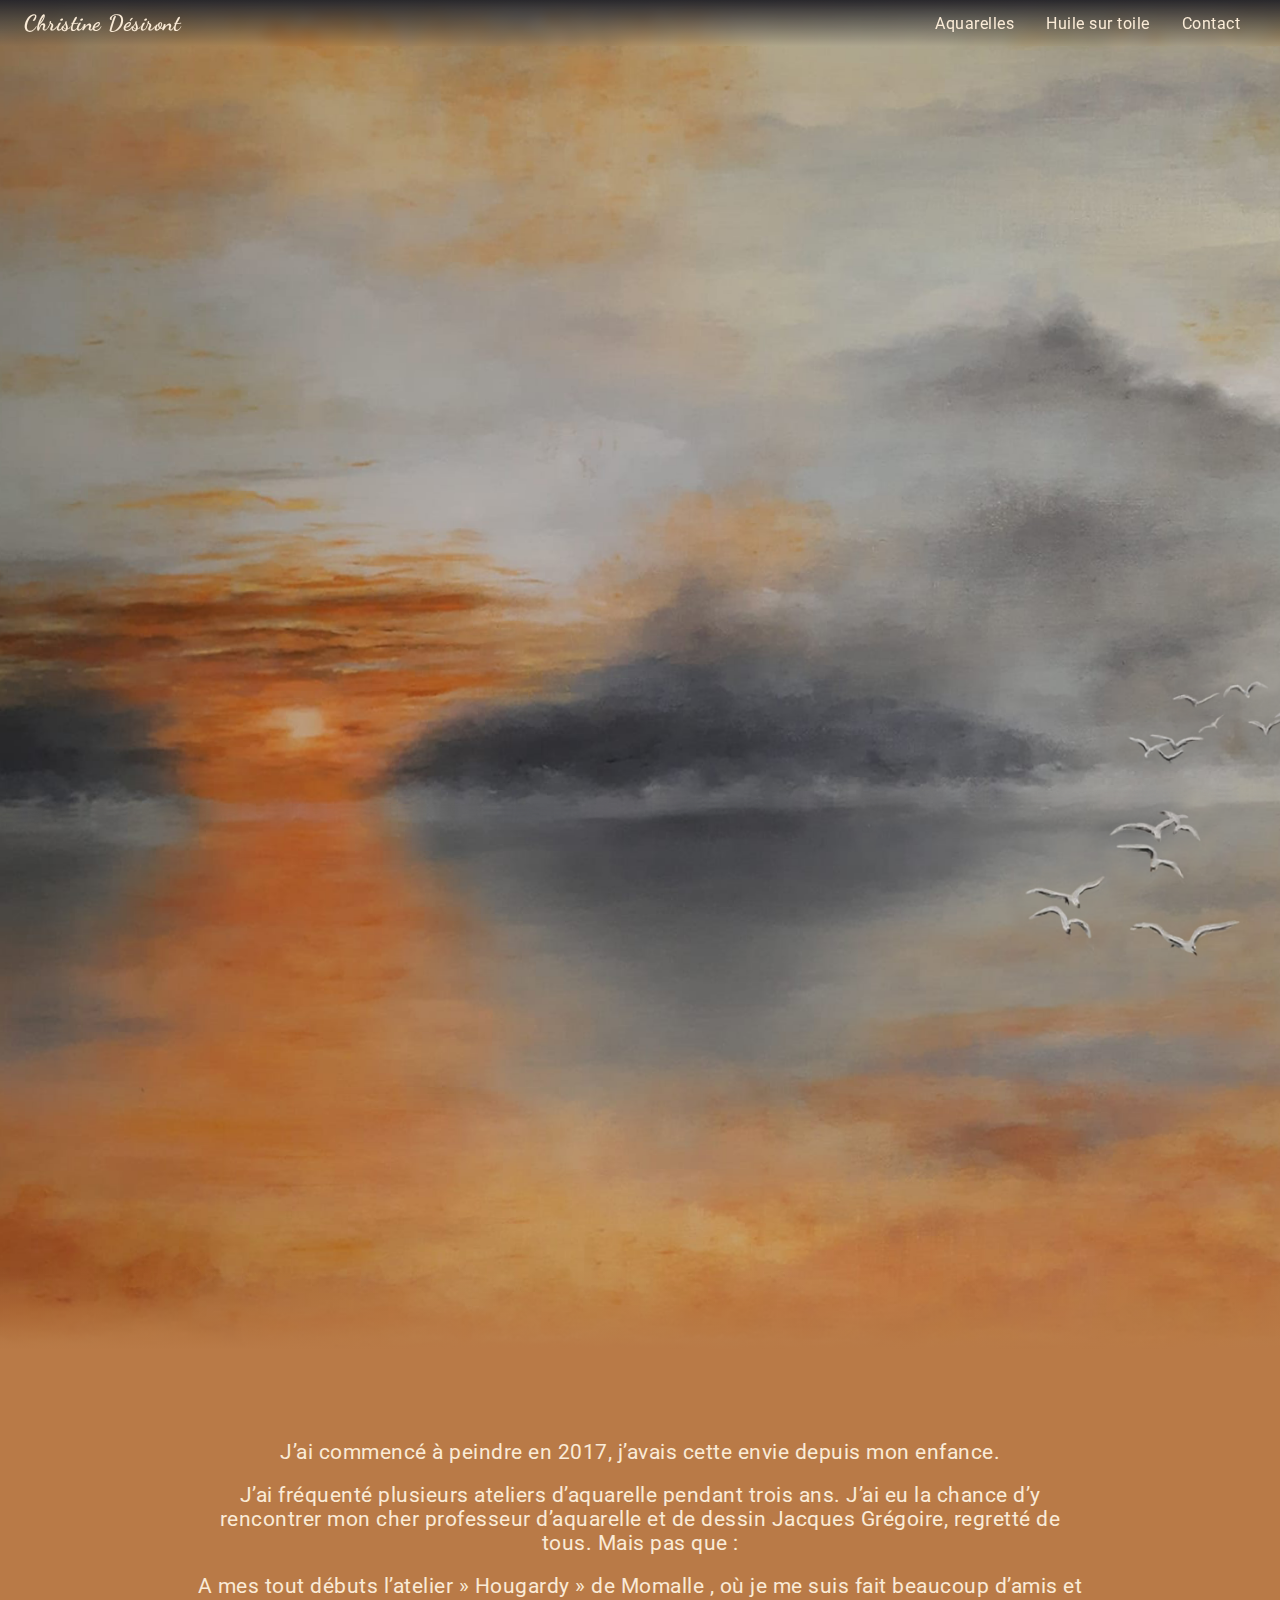
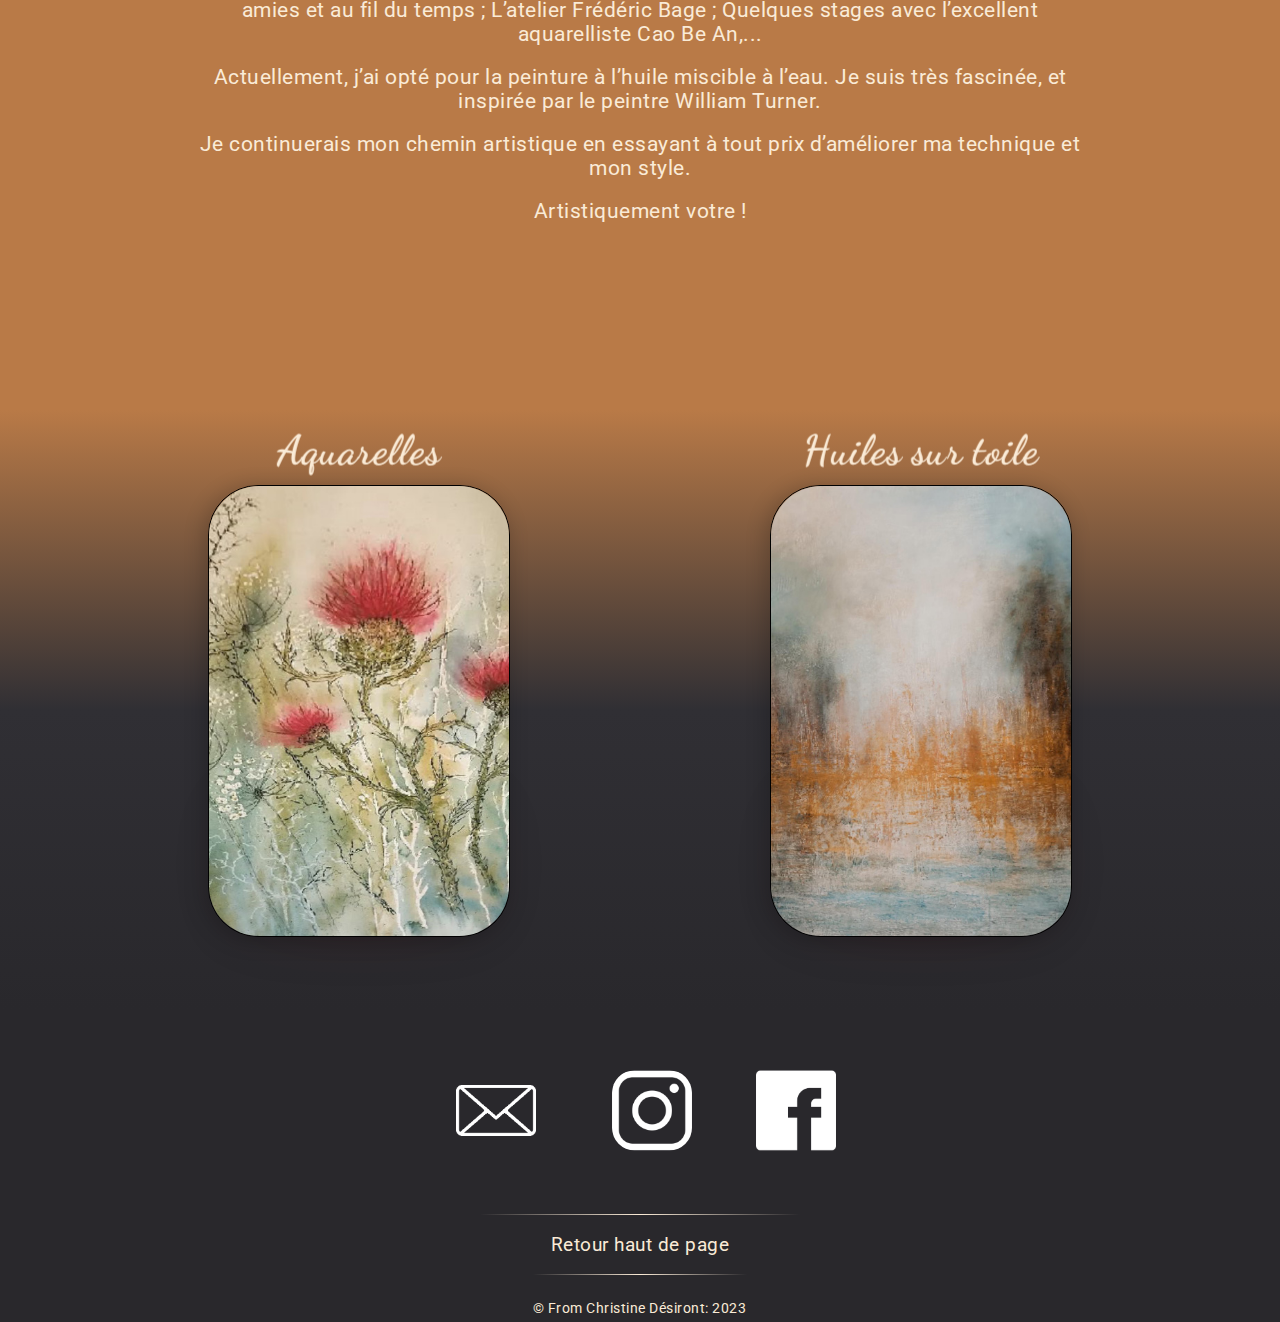
<file: index.html>
<!DOCTYPE html>
<html lang="fr">
<head>
    <meta charset="UTF-8">
    <meta name="viewport" content="width=device-width, initial-scale=1.0">
    <title>Christine Désiront</title>
    <link rel="stylesheet" href="./style.css">
    
    <script src="./appIndex.js" defer></script>
    <!-- <link rel="stylesheet" href="./CSS/styleCarteDynamique.css"> -->
</head>
<body>
    <nav class="navbar" role="navigation" >
        <div class="navbarLogo"><a href="/index.html">Christine Désiront</a></div>
        <ul class="navbarLinks">
            <li class="navLinks navbarAqua"><a href="index.html#aquarelles"> Aquarelles </a></li>
            <li class="navLinks navbarHuile"><a href="index.html#huiles"> Huile sur toile </a></li>
            <li class="navLinks navbarContact"><a href="index.html#contact"> Contact </a></li>
        </ul>
    </nav>
    <section class="paralax">
        <img class="imageBackground" src="./IMG/parallaxIndex/imageOriginal.png" alt="">
        <h1 class="lastName">Désiront</h1>
        <h1 class="firstName">Christine</h1>
        <img class="imageFront" src="./IMG/parallaxIndex/frontBas.png" alt="">
        <img class="imageOiseauBas" src="./IMG/parallaxIndex/oiseauBas.png" alt="">
        <img class="imageOiseauHaut" src="./IMG/parallaxIndex/oiseauHaut.png" alt="">
        <img class="imageOiseauMid" src="./IMG/parallaxIndex/oiseauMidSolo.png" alt="">
    </section>
    <section class="presentation">
        <p>J’ai commencé à peindre en 2017, j’avais cette envie depuis mon enfance.</p><br>
        <p>J’ai fréquenté plusieurs ateliers d’aquarelle pendant trois ans.
            J’ai eu la chance d’y rencontrer mon cher professeur d’aquarelle et de dessin Jacques Grégoire, regretté de tous.
            Mais pas que :</p><br>
            <p>A mes tout débuts l’atelier » Hougardy » de Momalle , où je me suis fait beaucoup d’amis et amies et au fil du temps ; 
                L’atelier Frédéric Bage ; Quelques stages avec l’excellent aquarelliste Cao Be An,...</p><br>
                <p>Actuellement, j’ai opté pour la peinture à l’huile miscible à l’eau.
                    Je suis très fascinée, et inspirée par le peintre William Turner.</p><br>
                    <p>Je continuerais mon chemin artistique en essayant à tout prix d’améliorer ma technique et mon style.</p><br>
                    <p> Artistiquement votre !</p>
    </section>
                <!-- ------------carte aquarelle et huile-------- -->
    <div id="aquarelles"></div>            
    <section class="CarteDyna">
        <div class="wrapper">
            <div class="single-card">
                <h2>Aquarelles</h2>
                <div class="front">
                    <img src="./IMG/Aquarelles/img1.jpg" alt=""></div>
                <div class="back">
                    <div class="content">
                        <p>Peintures à l'eau, translucides,</p>
                        <p>créant des œuvres lumineuses.</p>
                        <div class="container">
                            <div class="card">
                                <div class="contentCard">
                                    <a href="./HTML/Aquarelle.html" target="_blank" class="btnCard">Aquarelles</a>
                                </div>
                            </div>
                        </div>                        
                    </div>
                </div>
            </div>
        </div>
        <civ id="huiles"></civ>
        <div class="wrapper">
            <div class="single-card">
                <h2>Huiles sur toile</h2>
                <div class="front">
                    <img src="./IMG/Huile_sur_toile/Foret_sur_le_lac.jpg" alt=""></div>
                <div class="back">
                    <div class="content">
                        <p>Peintures à l'huile : technique </p> 
                        <p>artistique classique et durable.</p>
                        <div class="container">
                            <div class="card">
                                <div class="contentCard">
                                    <a href="./HTML/Huile.html" class="btnCard">Huiles sur toile</a>
                                </div>
                            </div>
                        </div>
                        <!-- <div class="btnAqua"><a href="" class="btnCard">Huile sur toile</a></div> -->
                    </div>
                </div>
            </div>
        </div>
    </section>
    <!-- --------------------------------CONTACT------------------------------------- -->
    <div id="contact"></div>
    <footer>
        <div class="iconSocial">
            <div class="containerSocial">
                <a href="mailto:christine-desiront@hotmail.com?subject=HTML link" ><img src="./IMG/Icones/mail.png" alt="" class="envelope"></a>
                <a href="https://www.instagram.com/christinedesiront/" target="_blank" ><img src="./IMG/Icones/instagramBlanc.png" alt="" class="insta"></a>
                <a href="https://www.facebook.com/christine.desiront" target="_blank" ><img src="./IMG/Icones/facebookBlanc.png" alt="" class="face"></a>
            </div>
        </div>
        <div class="deuxiemeTrait"></div>
        <div class="copyrightEtIcons">
            <div class="espaceFin">
                <li><a href="#" class="returnUp">Retour haut de page</a></li>
            </div>
            <div class="deuxiemeTrait01"></div>
            <div class="copyright">
                <span>© From Christine Désiront: 2023</span>
            </div>            
        </div>
    </footer>
    
</body>
</html>
</file>
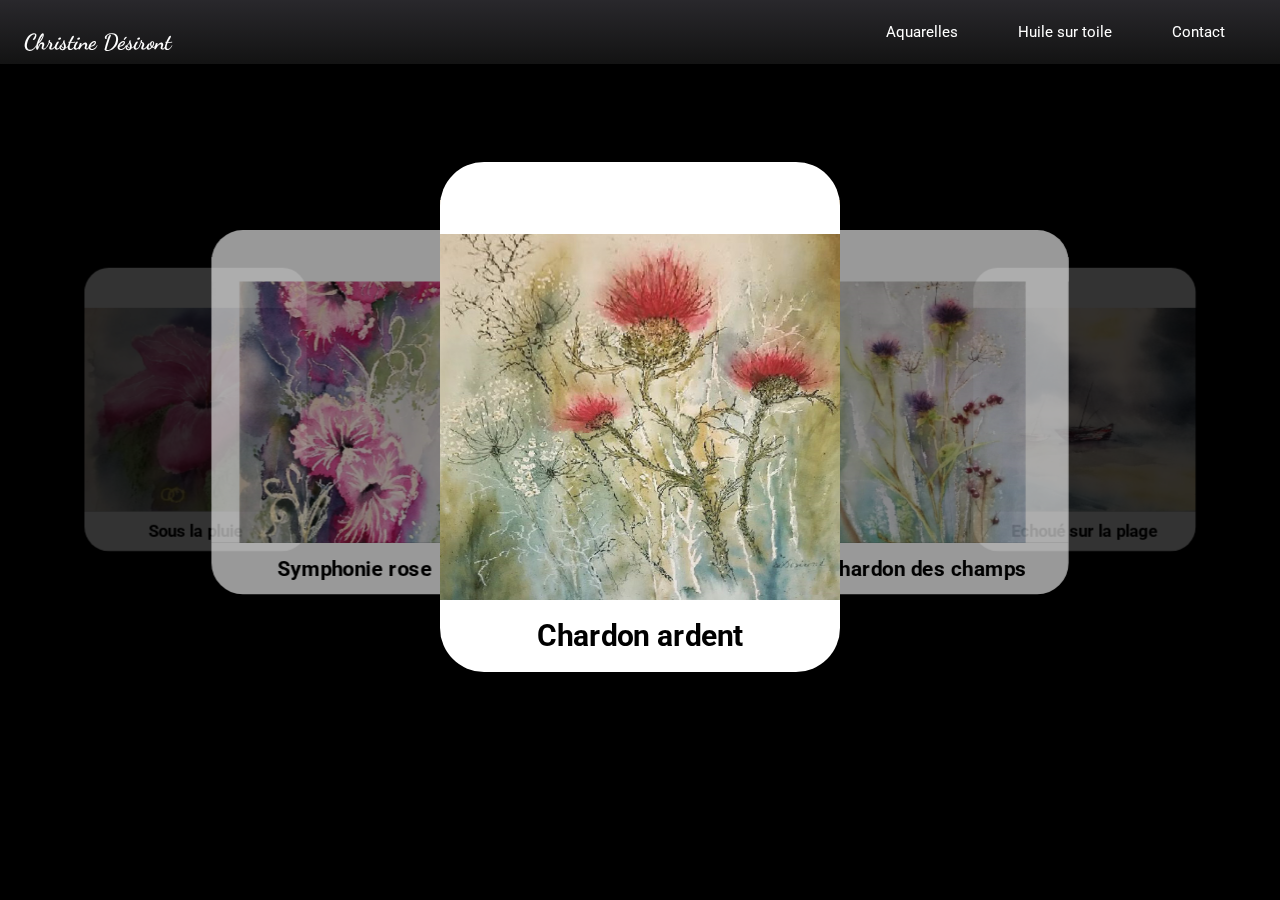
<file: HTML/Aquarelle.html>
<!DOCTYPE html>
<html lang="en">
<head>
    <meta charset="UTF-8">
    <meta name="viewport" content="width=device-width, initial-scale=1.0">
    <link rel="stylesheet" href="../CSS/stylePicture.css">
    <link rel="stylesheet" href="https://cdnjs.cloudflare.com/ajax/libs/materialize/1.0.0/css/materialize.min.css">
    <link rel="stylesheet" href="../CSS/lightbox.css">
    <title>Aquarelles</title>
</head>
<body>
    <nav class="navbar" role="navigation" >
        <div class="navbarLogo"><a href="/index.html">Christine Désiront</a></div>
        <ul class="navbarLinks">
            <li class="navLinks navbarAqua"><a href="/index.html#aquarelles"> Aquarelles </a></li>
            <li class="navLinks navbarHuile"><a href="/index.html#huiles"> Huile sur toile </a></li>
            <li class="navLinks navbarContact"><a href="/index.html#contact"> Contact </a></li>
        </ul>
    </nav>
    <div class="carousel">
        <div class="carousel-item" id="Photo-1">
            <a class="example-image-link" href="../IMG/Aquarelles/img1.jpg" data-lightbox="example-1">
                <span> </span>
                <img class="example-image" src="../IMG/Aquarelles/img1.jpg">
                <h3>Chardon ardent</h3>
            </a>
        </div>
        <div class="carousel-item" id="Photo-2">
            <a class="example-image-link" href="../IMG/Aquarelles/img2.jpg" data-lightbox="example-1">
                <span> </span>
                <img class="example-image" src="../IMG/Aquarelles/img2.jpg">
                <h3>Chardon des champs</h3>
            </a>
        </div>
        <div class="carousel-item" id="Photo-3">
            <a class="example-image-link" href="../IMG/Aquarelles/img3.jpg" data-lightbox="example-1">
                <span> </span>
                <img class="example-image" src="../IMG/Aquarelles/img3.jpg">
                <h3>Echoué sur la plage</h3>
            </a>
        </div>
        <div class="carousel-item" id="Photo-4">
            <a class="example-image-link" href="../IMG/Aquarelles/img4.jpg" data-lightbox="example-1"> 
                <span> </span>
                <img class="example-image" src="../IMG/Aquarelles/img4.jpg">
                <h3>Fleur des talus</h3>
            </a>
        </div>
        <div class="carousel-item" id="Photo-5">
            <a class="example-image-link" href="../IMG/Aquarelles/img5.jpg" data-lightbox="example-1">
                <span> </span>
                <img class="example-image" src="../IMG/Aquarelles/img5.jpg">
                <h3>Le chemain</h3>
            </a>
        </div>
        <div class="carousel-item" id="Photo-6">
            <a class="example-image-link" href="../IMG/Aquarelles/img6.jpg" data-lightbox="example-1">
                <span> </span>
                <img class="example-image" src="../IMG/Aquarelles/img6.jpg">
                <h3>Paisible</h3>
            </a>
        </div>
        <div class="carousel-item" id="Photo-7">
            <a class="example-image-link" href="../IMG/Aquarelles/img7.jpg" data-lightbox="example-1">
                <span> </span>
                <img class="example-image" src="../IMG/Aquarelles/img7.jpg">
                <h3>Rouge de tunisie</h3>
            </a>
        </div>
        <div class="carousel-item" id="Photo-8">
            <a class="example-image-link" href="../IMG/Aquarelles/img8.jpg" data-lightbox="example-1">
                <span> </span>
                <img class="example-image" src="../IMG/Aquarelles/img8.jpg">
                <h3>Sous la pluie</h3>
            </a>
        </div>
        <div class="carousel-item" id="Photo-9">
            <a class="example-image-link" href="../IMG/Aquarelles/img9.jpg" data-lightbox="example-1">
                <span> </span>
                <img class="example-image" src="../IMG/Aquarelles/img9.jpg">
                <h3>Symphonie rose</h3>
            </a>
        </div>
    </div>
    <script src="../JS/lightbox-plus-jquery.min.js"></script>
    <script src="https://code.jquery.com/jquery-3.4.1.js" ></script>
    <script src="https://cdnjs.cloudflare.com/ajax/libs/materialize/1.0.0/js/materialize.min.js"></script>
    <script src="../JS/aquarelle.js"></script>
</body>
</html>
</file>
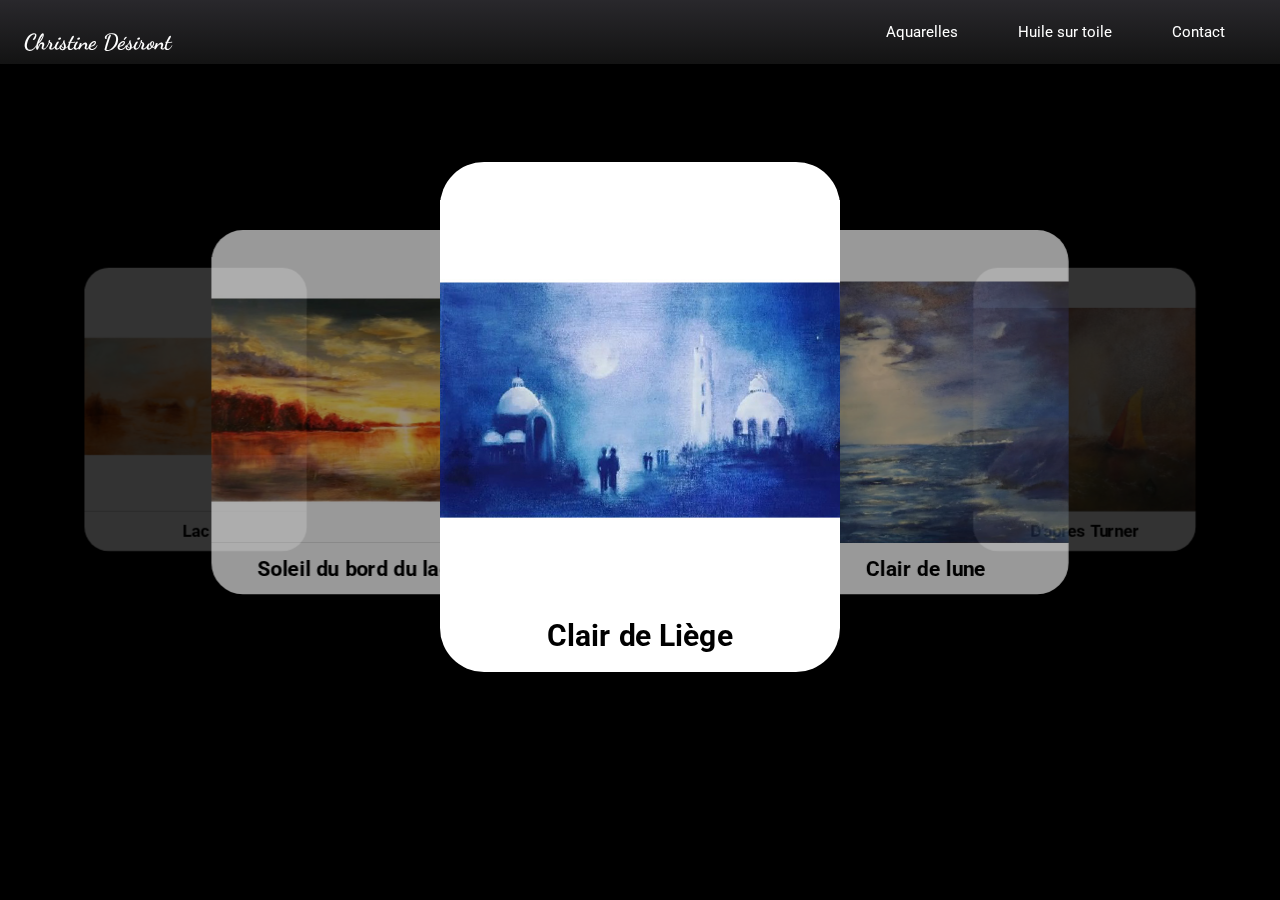
<file: HTML/Huile.html>
<!DOCTYPE html>
<html lang="en">
<head>
    <meta charset="UTF-8">
    <meta name="viewport" content="width=device-width, initial-scale=1.0">
    <link rel="stylesheet" href="../CSS/stylePicture.css">
    <link rel="stylesheet" href="https://cdnjs.cloudflare.com/ajax/libs/materialize/1.0.0/css/materialize.min.css">
    <link rel="stylesheet" href="../CSS/lightbox.css">
    <title>Aquarelles</title>
</head>
<body>
    <nav class="navbar" role="navigation" >
        <div class="navbarLogo"><a href="/index.html">Christine Désiront</a></div>
        <ul class="navbarLinks">
            <li class="navLinks navbarAqua"><a href="/HTML/Aquarelle.html"> Aquarelles </a></li>
            <li class="navLinks navbarHuile"><a href="/index.html#huiles"> Huile sur toile </a></li>
            <li class="navLinks navbarContact"><a href="/index.html#contact"> Contact </a></li>
        </ul>
    </nav>
    <div class="carousel">
        <div class="carousel-item" id="Photo-1">
            <a class="example-image-link" href="../IMG/Huile_sur_toile/Clair_de_Liege.jpg" data-lightbox="example-1">
                <span> </span>
                <img class="example-image" src="../IMG/Huile_sur_toile/Clair_de_Liege.jpg">
                <h3>Clair de Liège</h3>
            </a>
        </div>
        <div class="carousel-item" id="Photo-2">
            <a class="example-image-link" href="../IMG/Huile_sur_toile/Clair_de_lune.jpg" data-lightbox="example-1">
                <span> </span>
                <img class="example-image" src="../IMG/Huile_sur_toile/Clair_de_lune.jpg">
                <h3>Clair de lune</h3>
            </a>
        </div>
        <div class="carousel-item" id="Photo-3">
            <a class="example-image-link" href="../IMG/Huile_sur_toile/D_apres_Turner.jpg" data-lightbox="example-1">
                <span> </span>
                <img class="example-image" src="../IMG/Huile_sur_toile/D_apres_Turner.jpg">
                <h3>D'apres Turner</h3>
            </a>
        </div>
        <div class="carousel-item" id="Photo-4">
            <a class="example-image-link" href="../IMG/Huile_sur_toile/Fagne.jpg" data-lightbox="example-1"> 
                <span> </span>
                <img class="example-image" src="../IMG/Huile_sur_toile/Fagne.jpg">
                <h3>Fagne</h3>
            </a>
        </div>
        <div class="carousel-item" id="Photo-5">
            <a class="example-image-link" href="../IMG/Huile_sur_toile/Foret_bleu.jpg" data-lightbox="example-1">
                <span> </span>
                <img class="example-image" src="../IMG/Huile_sur_toile/Foret_bleu.jpg">
                <h3>Foret bleu</h3>
            </a>
        </div>
        <div class="carousel-item" id="Photo-6">
            <a class="example-image-link" href="../IMG/Huile_sur_toile/Foret_sur_le_lac.jpg" data-lightbox="example-1">
                <span> </span>
                <img class="example-image" src="../IMG/Huile_sur_toile/Foret_sur_le_lac.jpg">
                <h3>Foret sur le lac</h3>
            </a>
        </div>
        <div class="carousel-item" id="Photo-7">
            <a class="example-image-link" href="../IMG/Huile_sur_toile/Funeraille_en_mer.jpg" data-lightbox="example-1">
                <span> </span>
                <img class="example-image" src="../IMG/Huile_sur_toile/Funeraille_en_mer.jpg">
                <h3>Funeraille en mer</h3>
            </a>
        </div>
        <div class="carousel-item" id="Photo-8">
            <a class="example-image-link" href="../IMG/Huile_sur_toile/Inspiration_Kandinsky.jpg" data-lightbox="example-1">
                <span> </span>
                <img class="example-image" src="../IMG/Huile_sur_toile/Inspiration_Kandinsky.jpg">
                <h3>Inspiration Kandinsky</h3>
            </a>
        </div>
        <div class="carousel-item" id="Photo-9">
            <a class="example-image-link" href="../IMG/Huile_sur_toile/Inspiration_Turner.jpg" data-lightbox="example-1">
                <span> </span>
                <img class="example-image" src="../IMG/Huile_sur_toile/Inspiration_Turner.jpg">
                <h3>Inspiration_Turner</h3>
            </a>
        </div>
        <div class="carousel-item" id="Photo-10">
            <a class="example-image-link" href="../IMG/Huile_sur_toile/La_medina.jpg" data-lightbox="example-1">
                <span> </span>
                <img class="example-image" src="../IMG/Huile_sur_toile/La_medina.jpg">
                <h3>La Médina</h3>
            </a>
        </div>
        <div class="carousel-item" id="Photo-11">
            <a class="example-image-link" href="../IMG/Huile_sur_toile/Le_photographe.jpg" data-lightbox="example-1">
                <span> </span>
                <img class="example-image" src="../IMG/Huile_sur_toile/Le_photographe.jpg">
                <h3>Le photographe</h3>
            </a>
        </div>
        <div class="carousel-item" id="Photo-12">
            <a class="example-image-link" href="../IMG/Huile_sur_toile/Les_voiliers.jpg" data-lightbox="example-1">
                <span> </span>
                <img class="example-image" src="../IMG/Huile_sur_toile/Les_voiliers.jpg">
                <h3>Les voiliers</h3>
            </a>
        </div>
        <div class="carousel-item" id="Photo-13">
            <a class="example-image-link" href="../IMG/Huile_sur_toile/Lever_de_soleil_sur_Alicante.jpg" data-lightbox="example-1">
                <span> </span>
                <img class="example-image" src="../IMG/Huile_sur_toile/Lever_de_soleil_sur_Alicante.jpg">
                <h3>Soleil sur Alicante</h3>
            </a>
        </div>
        <div class="carousel-item" id="Photo-14">
            <a class="example-image-link" href="../IMG/Huile_sur_toile/Maree_basse.jpg" data-lightbox="example-1">
                <span> </span>
                <img class="example-image" src="../IMG/Huile_sur_toile/Maree_basse.jpg">
                <h3>Marée basse</h3>
            </a>
        </div>
        <div class="carousel-item" id="Photo-15">
            <a class="example-image-link" href="../IMG/Huile_sur_toile/Naufrage.jpg" data-lightbox="example-1">
                <span> </span>
                <img class="example-image" src="../IMG/Huile_sur_toile/Naufrage.jpg">
                <h3>Naufrage</h3>
            </a>
        </div>
        <div class="carousel-item" id="Photo-16">
            <a class="example-image-link" href="../IMG/Huile_sur_toile/Nuage.jpg" data-lightbox="example-1">
                <span> </span>
                <img class="example-image" src="../IMG/Huile_sur_toile/Nuage.jpg">
                <h3>Nuage</h3>
            </a>
        </div>
        <div class="carousel-item" id="Photo-17">
            <a class="example-image-link" href="../IMG/Huile_sur_toile/Passe_glorieux.jpg" data-lightbox="example-1">
                <span> </span>
                <img class="example-image" src="../IMG/Huile_sur_toile/Passe_glorieux.jpg">
                <h3>Passé glorieux</h3>
            </a>
        </div>
        <div class="carousel-item" id="Photo-18">
            <a class="example-image-link" href="../IMG/Huile_sur_toile/Reflet.jpg" data-lightbox="example-10">
                <span> </span>
                <img class="example-image" src="../IMG/Huile_sur_toile/Reflet.jpg">
                <h3>Reflet</h3>
            </a>
        </div>
        <div class="carousel-item" id="Photo-19">
            <a class="example-image-link" href="../IMG/Huile_sur_toile/Plage.jpg" data-lightbox="example-1">
                <span> </span>
                <img class="example-image" src="../IMG/Huile_sur_toile/Plage.jpg">
                <h3>Plage</h3>
            </a>
        </div>
        <div class="carousel-item" id="Photo-20">
            <a class="example-image-link" href="../IMG/Huile_sur_toile/Un_lac.jpg" data-lightbox="example-1">
                <span> </span>
                <img class="example-image" src="../IMG/Huile_sur_toile/Un_lac.jpg">
                <h3>Lac</h3>
            </a>
        </div>
        <div class="carousel-item" id="Photo-21">
            <a class="example-image-link" href="../IMG/Huile_sur_toile/Soleil au bord du lac.jpg" data-lightbox="example-1">
                <span> </span>
                <img class="example-image" src="../IMG/Huile_sur_toile/Soleil au bord du lac.jpg">
                <h3>Soleil du bord du lac</h3>
            </a>
        </div>
    </div>
    <script src="../JS/lightbox-plus-jquery.min.js"></script>
    <script src="https://code.jquery.com/jquery-3.4.1.js" ></script>
    <script src="https://cdnjs.cloudflare.com/ajax/libs/materialize/1.0.0/js/materialize.min.js"></script>
    <script src="../JS/aquarelle.js"></script>
</body>
</html>
</file>
<file: style.css>
/*-------------------Lien du font-family-----------------*/
@import url('https://fonts.googleapis.com/css2?family=Roboto:wght@300;400;500;700;900&display=swap');
@import url('https://fonts.googleapis.com/css2?family=Dancing+Script:wght@400;500;600;700&display=swap');
@import url('https://fonts.googleapis.com/css2?family=Pacifico&display=swap');

html{
    scroll-behavior: smooth;
}
/* ------------------------Reset ---------------------------*/
*,::after,::before {
    margin: 0;
    padding: 0;
    list-style: none;
    text-decoration: none;
    color:antiquewhite;
    /* border: 1px solid red; */
}
/* a{
    color:#000000;
} */
body {
    font-family: "roboto" , sans-serif ;
    padding: 0;
    margin: 0;
    letter-spacing: 0.5px;
}

/*----------------------- navbar ------------------------*/

.navbar {
    justify-content: flex-end;
    padding-top: 10px;
    padding-bottom: 10px;
    width: 100vw;
    z-index: 100;
    position:fixed;
    display: flex;   
    background: linear-gradient(to bottom, #29282c, transparent);
    backdrop-filter: blur(5px);
}

.navbarLinks{
    width: 70%;
    display: flex;
    gap: 2rem;
    align-items: center;
    justify-content: flex-end;
    padding-right: 40px;
}
.navbarLogo {
    width: 35%;
    font-family: 'Dancing Script' , sans-serif;
    font-weight: 700;
    font-size: 22px;
    padding-left: 24px;
}
/* -----------------Paralax accueil------------- */
.paralax{
    position: relative; 
    width: 100%;
    height: 150vh;
    display: flex;
    justify-content: center;
    align-items: center;
    overflow: hidden;
}
.paralax img {
    pointer-events: none;
    position: absolute;
    top: 0;
    left: 0;
    width:100%;
    height: 100%;
    object-fit: cover;
}
.imageBackground{
    z-index: 0;
}
.lastName{
    transform: translateY(930px) ;
    position: absolute;
    z-index: 1;
    font-family: 'Dancing Script' , sans-serif;
    font-size: 150px;
    font-weight: 900;
    white-space: nowrap;
}
.firstName{
    transform: translateY(810px) ;
    white-space: nowrap;
    position: absolute;
    z-index: 1;
    font-family: 'Dancing Script' , sans-serif;
    font-size: 150px;
    font-weight: 900;
}
.imageFront{
    transform: translateY(5px);
    z-index: 2;
}
.imageCrabe01{
    transform: translateY(5px);
    z-index: 20;
}
.imageCrabe02{
    transform: translateY(5px);
    z-index: 20;
}
.imageOiseauBas{
    z-index: 4;
}
.imageOiseauHaut{
    z-index: 4;
}
.imageOiseauMid{
    z-index: 4;
}
/*--------------------- Presentation---------------------- */
.presentation::before{
    content: '';
    position: absolute;
    top: -80px;
    width: 100%;
    height: 80px;
    background: linear-gradient(to top, #b97a47, transparent);
    z-index: 10;
}
.presentation {
    z-index: 10;
    position: relative;
    width: 100%;
    height: 30vh;
    background-color:#b97a47;
    padding: 90px 0px 300px 0px;
}
.presentation p{
    text-align: center;
    font-size: 1.3rem;
    padding: 0px 15%;
}
/* --------------------------Section Lien carte flip------------------------------- */
.CarteDyna {
    padding-right: 10%;
    padding-left: 10%;
    height: 600px;
    display: flex;
    align-items: center;
    justify-content: center;
    flex-wrap: wrap;
    gap: 50px;
    /* perspective: 900px;
    transform-style: preserve-3d; */
    background-color: #b97a47;
    background: linear-gradient(
        to bottom,
        #b97a47,
        #302f34,
        #29282c);
}
.wrapper,.single-card{
    height: 450px;
    min-width: 300px;
    margin: auto;
    position: relative;
}
.wrapper{
    perspective: 600px;
    transform-style: preserve-3d;
}
.single-card{
    transform-style: preserve-3d;
    perspective: 600px;
    text-align: center;
    transition: all 1.5s cubic-bezier(0.7, -.5, 0.3, 1.8);
}
.wrapper:hover .single-card{
    transform: rotateY(180deg) ;
}
.single-card h2{
    backface-visibility: hidden;
    width: 100%;
    transform: translate(0, -50px) translateZ(10px);
    position: absolute;
    transform-style: preserve-3d;
    perspective: 600px;
    font-size: 40px;
    font-weight: 900;
    font-family: 'Dancing Script' , sans-serif;
}
.front, .back{
    width: 300px;
    position: relative;
    top: 0;
    left: 0;
    backface-visibility: hidden;
}
.front{
    z-index: 0;
    border: solid 1px black;
    perspective: 600px;
    transform-style: preserve-3d ;
    cursor: pointer;
    height: 100%;
    backface-visibility: hidden;
    border-radius: 50px;
    /* background-size: contain;
    background-repeat: no-repeat;
    background-position: 50% 50%; */
    box-shadow: -3px 3px 20px 2px rgba(0, 0, 0, 0.2);
}
.front img{
    object-fit: cover; 
    border-radius: 50px;
    width: 100%;
    height: 100%;
}
.back{ 
    z-index: 1;
    transform-style: preserve-3d;
    perspective: 600px;
    transform: rotateY(180deg);
    position: absolute;
    border-radius: 50px;
    height: 450px;
    background: linear-gradient(
        to top,
        #865934,
        #302f34,
        #29282c);
    border: solid 1px black;
    box-shadow: -3px 3px 20px 2px rgba(0, 0, 0, 0.2);
}
.content{
    perspective: 600px;
    transform-style: preserve-3d;
    padding-top: 65px;
}
.content p{
    transform:translate(0px,25px) translateZ(35px);
    
}

/* .btnAqua{
    height: 56px;
    width: 185px;
    border-radius: 50px;
    margin-top: 20%;
    transform: translate(0,90px) translateZ(40px);
    background-color: #29282c;
}
.btnAqua a{
    transform: translateZ(10px);
    transition: all 0.2s ease-in-out;
    padding: 26px 50px;
    color: #ffffff;
} */
/* .btnAqua{
    perspective: 1000px;
    transform-style: preserve-3d ;
    margin-top: 185px;
    transform: translate(0,90px) translateZ(10px);
    border: 0px;
    background-color: #29282c00;
} */
.contentCard a{
    padding: 16px 20px;
    
}
.contentCard{
    transition: all 0.15s ease-in-out;
    perspective: 600px;
    transform-style: preserve-3d ;
    position: absolute;
}
.container{
    display: flex;
    justify-content: center;
    align-items: center;
    perspective: 600px;
    transform-style: preserve-3d ;
    width: 100%;
    height: 100%;
}

.card{
    display: flex;
    justify-content: center;
    align-items: center;
    perspective: 600px;
    transform-style: preserve-3d ;
    transform: translate(0, 245px) translateZ(40px);
}
.card:hover{
    z-index: 10;
}
.btnCard{
    width: 150px;
    height: 25px;
    display: flex;
    flex-wrap: nowrap;
    align-items: center;
    justify-content: center;   
    perspective: 600px;
    transform-style: preserve-3d ;
    border-radius: 50px;
    text-decoration: none;
    color: antiquewhite;
    font-size: 24px;
    background: #29282c;
    box-shadow: 0 0 80px -10px #4d0000;
    transition: all 0.4s ease-in-out;
    font-family: 'Dancing Script' , sans-serif;
    font-weight: 900;
    letter-spacing: 1px;
}
.btnCard:hover{
    box-shadow: 0 0 80px -5px #8f001fa8;
}
/* -----------------------FOOTER------------------------ */
footer{
    padding-top: 0px;
    padding-bottom: 5px;
    height: 100%;
    background-color: #29282c;
    display: flex;
    justify-content: center;
    align-items: center;
    flex-direction: column;
}
/* ---------ICONES------ */
.containerSocial{
    gap: 80px;
    padding: 50px 0px;
    display: flex;
    justify-content: center;
    align-items: center;
    transition: all 0.3s ease-in-out;
    transform: scale(0.8);
}
footer .iconSocial a img{
    width: 100px;
    height:100%;
    
}

.face{
    width: 100px;
    height: 100px;
}
.face:hover{
    border-radius: 6px;
    background: #026ae3;
    transition: all 0.4s ease-in-out;
    transform: translate(0, -24px) rotate(-10deg) scale(1.2);
}
.insta{
    transition: all 0.2s ease-in-out;
    border-radius: 28px;
    width: 100px;
    height: 100px;
    
    
}
.insta:hover{
    background: linear-gradient(312deg, #f2b952,#f2b952, 
    #e2204d, #ab2f9d,#2e1ce5, #2e1ce5);
    transition: all 0.4s ease-in-out;
    transform: translate(0, -24px) rotate(-10deg) scale(1.2);
}
/* .envelope::before{
    position: absolute;
    content: '';
    background: #4d0000;
    border-radius: 50%;
    width: 200px;
    height: 200px;
    z-index: 100;
} */

.envelope{
    width: 110px;
    height: 140px;
    transition: all 0.4s ease-in-out;
    padding-left: 15px;
    padding-right: 15px;
}
.envelope:hover{
    background-color: #2f4f4f;
    border-radius: 15px;
    transform: translate(0, -24px) rotate(-10deg) scale(1.2);
}
/* -----------------FIN ICONES----------------------- */
.deuxiemeTrait{
    width: 25%;
    height: 1px;
    background: linear-gradient(
        to left,transparent, #faebd7, transparent);

}
.deuxiemeTrait01{
    
    width: 100%;
    height: 1px;
    background: linear-gradient(
        to left,transparent, antiquewhite, transparent);

}
.copyrightEtIcons{
    font-size: 0.9rem;
}
.copyrightEtIcons a {
    font-size: 1.2rem;
}
.espaceFin{
    padding: 18px;
}
.returnUp{
    transition: all 0.4s ease-in-out;
}
.returnUp:hover{
    color: #daa520;
    border-radius: 15px;
    background-color: #daa5200e;
    box-shadow: 0 0 80px -5px #414d00;
    
}
.copyright{
    padding-top: 25px;
}
@media (max-width: 900px){
    
    .CarteDyna {
        padding-top: 300px;
        padding-right: 10%;
        padding-left: 10%;
        padding-bottom: 250px;
        height: 600px;
        display: flex;
        flex-direction: column;
        align-items: center;
        justify-content: center;
        flex-wrap: nowrap;
        gap: 65px;
    }
}
@media (max-width: 750px){
    .lastName{
        font-size: 125px;
        font-weight: 900;
    }
    .firstName{
        font-size: 125px;
        font-weight: 900;
    }
    .presentation {
        width: 100%;
        height: 40vh;
        padding: 90px 0px 400px 0px;
    }
}
@media (max-width: 450px){
    .paralax{
        width: clamp(150px 100% 80%);
        height: 150vh;
    }
    .paralax img {
        width:100%;
        height: 90%;
    }
    .imageBackground{
        z-index: 0;
    }
    .lastName{
        transform: translateY(930px) ;
        position: absolute;
        z-index: 1;
        font-family: 'Dancing Script' , sans-serif;
        font-size: 150px;
        font-weight: 900;
        white-space: nowrap;
    }
    .firstName{
        transform: translateY(810px) ;
        white-space: nowrap;
        position: absolute;
        z-index: 1;
        font-family: 'Dancing Script' , sans-serif;
        font-size: 150px;
        font-weight: 900;
    }
    .imageFront{
        transform: translateY(5px);
        z-index: 2;
    }
    .imageCrabe01{
        transform: translateY(5px);
        z-index: 20;
    }
    .imageCrabe02{
        transform: translateY(5px);
        z-index: 20;
    }
    .imageOiseauBas{
        z-index: 4;
    }
    .imageOiseauHaut{
        z-index: 4;
    }
    .imageOiseauMid{
        z-index: 4;
    }
    .lastName{
        font-size: 100px;
        font-weight: 900;
    }
    .firstName{
        font-size: 100px;
        font-weight: 900;
    }
    .CarteDyna {
        padding-top: 300px;
        padding-right: 0%;
        padding-left: 0%;
        padding-bottom: 250px;
        height: 600px;
        display: flex;
        flex-direction: column;
        align-items: center;
        justify-content: center;
        flex-wrap: nowrap;
        gap: 65px;
    }
    .presentation {
        width: 100%;
        height: 65vh;
        padding: 90px 0px 400px 0px;
    }
    .containerSocial{
        gap: 40px;
        padding: 10px 0px;
        transform: scale(0.6);
        width: 50vw;
    }
}
@media (max-width: 365px){
    .navbar {
        padding-top: 10px;
        padding-bottom: 10px;
        width: 100vw;
        display: flex;   
    }
    .navbarLinks{
        display: flex;
        align-items: center;
        justify-content: flex-end;
        padding-right: 0px;
        font-size: 11px;
    }
    .navbarLogo {
        font-family: 'Dancing Script' , sans-serif;
        font-weight: 700;
        font-size: 14px;
    }
    .lastName{
        transform: translateY(570px);
        font-size: 60px;
        font-weight: 900;
    }
    .firstName{
        transform: translateY(490px);
        font-size: 60px;
        font-weight: 900;
    }
    .presentation::before{
        content: '';
        position: absolute;
        top: -80px;
        width: 100%;
        height: 80px;
        background: linear-gradient(to top, #b97a47, transparent);
        z-index: 10;
    }
    .presentation {
        width: 100%;
        height: 50vh;
        padding: 90px 0px 100% 0px;
    }
    .presentation p{
        text-align: center;
        font-size: 1rem;
        padding: 0px 5%;
    }
    .CarteDyna {
        padding-top: 10px;
        padding-right: 0;
        padding-left: 0;
        padding-bottom: 10px;
        height: 850px;
        gap: 4px;
    }
    .wrapper,.single-card{
        height: 450px;
        min-width: 300px;
        margin: 0;
        position: relative;
        transform: scale(0.8);
    }
    .single-card h2{
        width: 100%;
        transform: translate(0, -50px) translateZ(10px);
        font-size: 45px;
        font-weight: 900;
        font-family: 'Dancing Script' , sans-serif;
    }
    .front, .back{
        width: 300px;
        top:10px;
        left: 0;
        backface-visibility: hidden;
        transform: scale(0.9);
    }
    .front{
        z-index: 0;
        border: solid 1px black;
        perspective: 600px;
        transform-style: preserve-3d ;
        cursor: pointer;
        height: 100%;
        backface-visibility: hidden;
        border-radius: 50px;
        background-size: contain;
        background-repeat: no-repeat;
        background-position: 50% 50%;
        box-shadow: -3px 3px 20px 2px rgba(0, 0, 0, 0.2);
    }
    .front img{
        object-fit: cover; 
        border-radius: 50px;
        width: 100%;
        height: 100%;
    }
    .back{ 
        z-index: 1;
        transform-style: preserve-3d;
        perspective: 600px;
        transform: rotateY(180deg);
        position: absolute;
        border-radius: 50px;
        height: 450px;

    }
    .content{
        perspective: 600px;
        transform-style: preserve-3d;
        padding-top: 65px;
    }
    .content p{
        transform:translate(0px,25px) translateZ(35px);
        
    } 
    .containerSocial{
        gap: 30px;
        padding: 10px 0px;
        transform: scale(0.5);
        width: 50vw;
    }
    .envelope{
        width: 110px;
        height: 140px;
        transition: all 0.4s ease-in-out;
        padding-left: 5px;
        padding-right: 5px;
    }
}
</file>
<file: CSS/stylePicture.css>
@import url('https://fonts.googleapis.com/css2?family=Roboto:wght@300;400;500;700;900&display=swap');
@import url('https://fonts.googleapis.com/css2?family=Dancing+Script:wght@400;500;600;700&display=swap');
@import url('https://fonts.googleapis.com/css2?family=Pacifico&display=swap');

html{
    scroll-behavior: smooth;
}

body{
    margin: 0;
    padding: 0;
    background: #000;
}
/*----------------------- navbar ------------------------*/

.navbar {
    justify-content: flex-end;
    padding-top: 10px;
    padding-bottom: 10px;
    width: 100vw;
    z-index: 100;
    position:fixed;
    display: flex;   
    background: linear-gradient(to bottom, #29282c, rgb(19, 19, 19));
}
.navbarLinks{
    width: 70%;
    display: flex;
    gap: 2rem;
    align-items: center;
    justify-content: flex-end;
    padding-right: 40px;
}
.navbarLogo {
    width: 35%;
    font-family: 'Dancing Script' , sans-serif;
    font-weight: 700;
    font-size: 22px;
    padding-left: 24px;
}
/* -------------------------------------------------------- */
.carousel{
    transform: translate(-50%, 50%) scale(2);
    perspective: 700px;
}
.carousel .carousel-item{
    width: 100%;
}
.carousel .carousel-item img{
    width: 100%;
    height: 100%;
}
.carousel .carousel-item span{
    position: absolute;
    margin: -19px 0 0;
    width: 100%;
    border-radius:22px 22px 0 0;
    background: #fff;
    box-sizing: border-box;
    padding: 18px 0px;
    font-weight: bold;
    font-size: 1rem;
    text-align: center;
}
.carousel .carousel-item h3{
    margin: -7px 0 0;
    padding: 0;
    border-radius: 0 0 22px 22px;
    background: #fff;
    color: #000;
    box-sizing: border-box;
    padding: 10px 5px;
    font-weight: bold;
    font-size: 1rem;
    text-align: center;
}
@media (max-width: 1150px) {
    .carousel{
        transform: translate(-25%, 50%) scale(1.5);
        perspective: 700px;
    }
}
@media (max-width: 850px) {
    .carousel{
        transform: translate(0%, 50%) scale(1);
        perspective: 700px;
    }
    .carousel .carousel-item h3{
        font-size: 1.25rem;
    }
}
@media (max-width: 550px) {
    .carousel{
        transform: translate(14%, 50%) scale(0.75);
        perspective: 700px;
    }
    .carousel .carousel-item h3{
        font-size: 1.25rem;
    }
}
</file>
